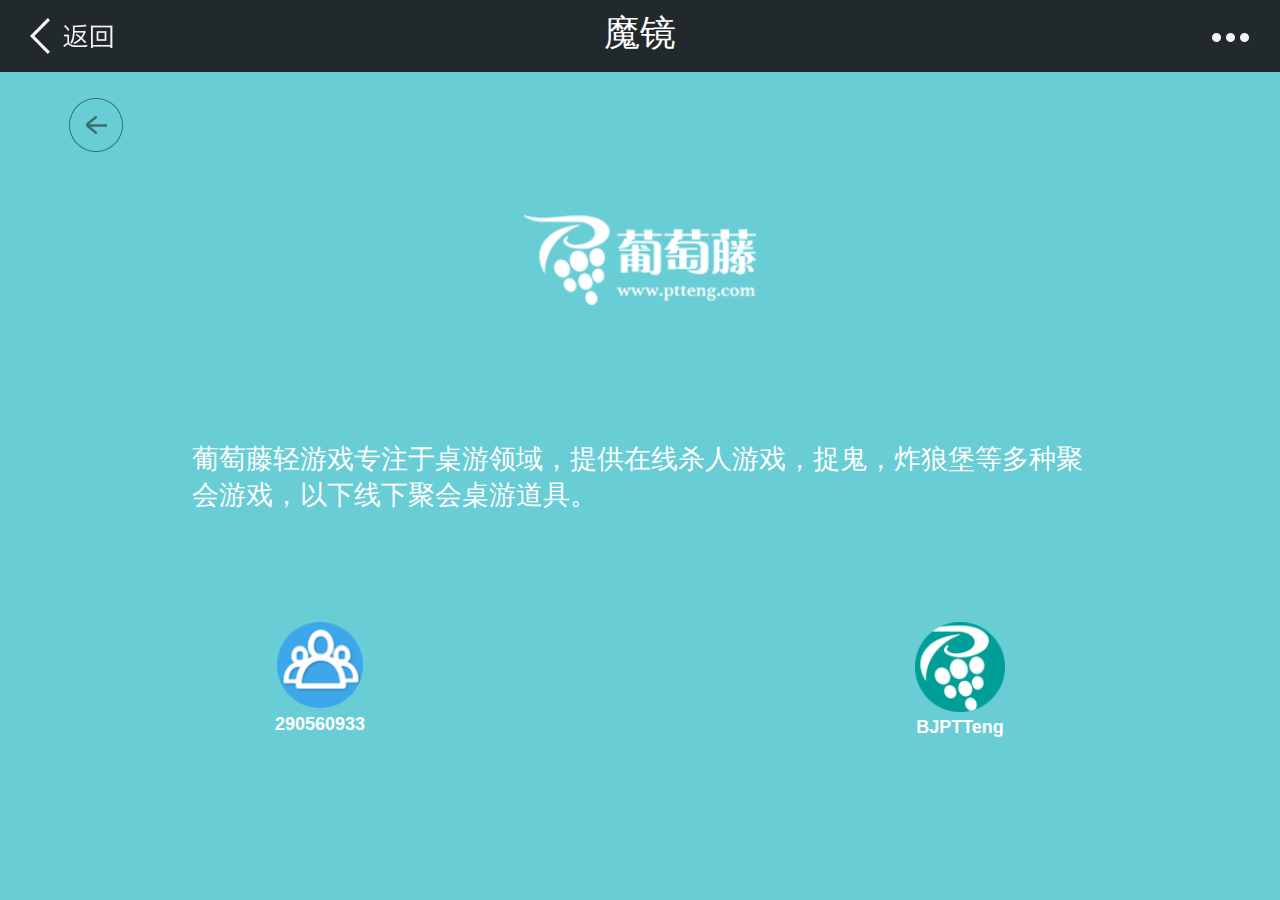
<file: task3/index.html>
<!DOCTYPE html>

<html lang="en-us">

	<head>
		<meta charset="UTF-8">
		<link rel="stylesheet" type="text/css" href="index.css">
	</head>

	<body>
		<div class="container">

			<div class="header">
				<div>
					<img class="title_left" src="02.png">
				</div>
				<div class="title"><p>魔镜</p></div>				
				<div>
					<img class="title_right" src="04.png">
				</div>
			</div>

			<div class="main">
				<div class="main_back"><img src="08.png"></div>
				<div class="img_ptt"><img src="12.png"></div>
				<div class="text_ptt"><p>葡萄藤轻游戏专注于桌游领域，提供在线杀人游戏，捉鬼，炸狼堡等多种聚会游戏，以下线下聚会桌游道具。</p></div>
				<div class="ico_choose">
					<div class="ico_1"><img src="16.png"><p>290560933</p></div>
					<div class="ico_2"><img src="19.png"><p>BJPTTeng</p></div>
				</div>
				<div class="empty"></div>
			</div>

		</div>
	</body>

</html>
</file>
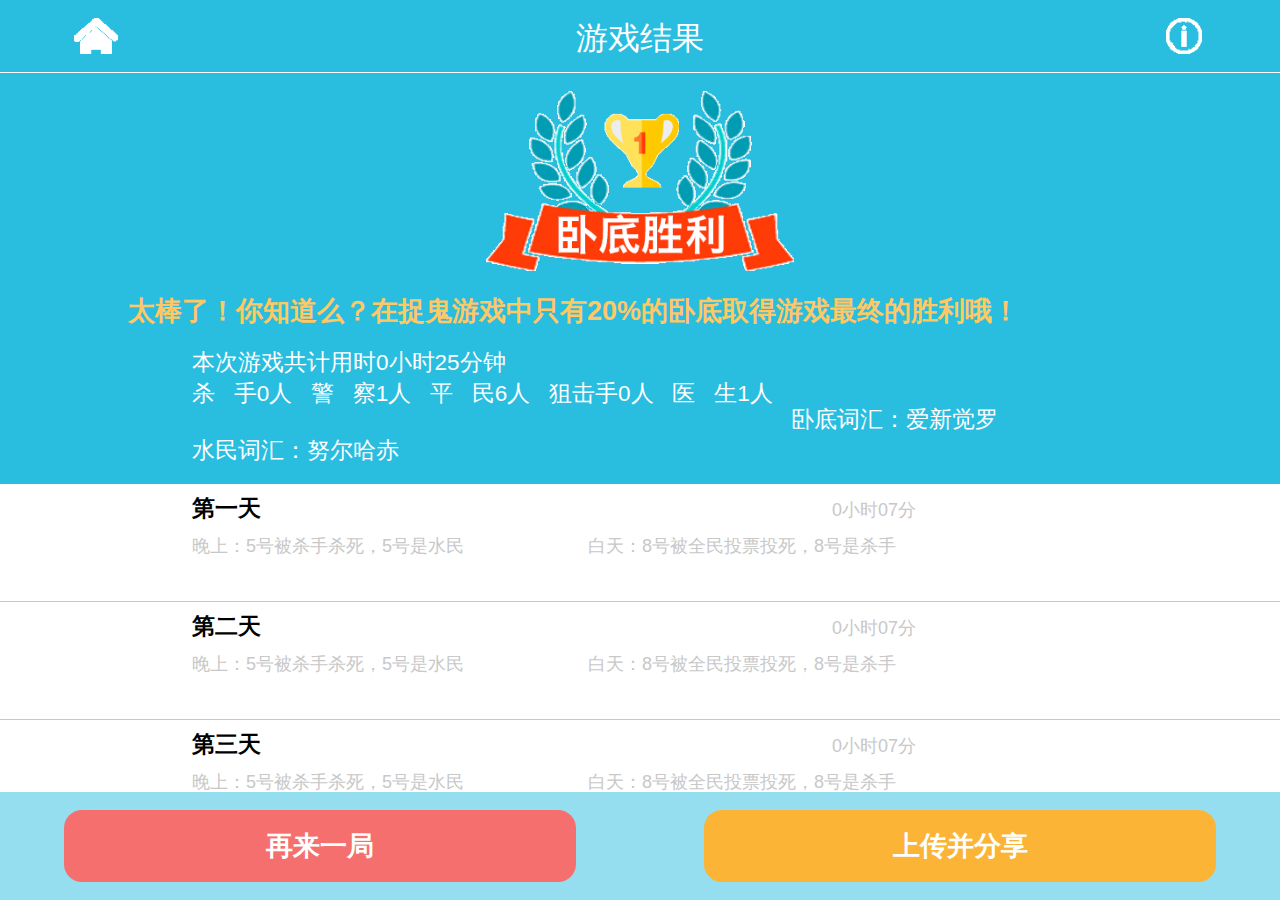
<file: task4/index.html>
<!DOCTYPE html>
<html lang="en">
<head>
	<meta charset="UTF-8">
	<title></title>
	<link rel="stylesheet" type="text/css" href="index.css">
	<meta name="viewport" content="width=device-width, initial-scale=1, maximum-scale=1">
</head>
<body>
	<div class="container">
		<div class="header">
			<div class="header_home"><img src="img/03.png"></div>
			<div class="header_text"><p>游戏结果</p></div>
			<div class="header_more"><img src="img/05.png"></div>
		</div>
		<div class="main">
			<div class="main_img"><img src="img/10.png"></div>
			<div class="main_text">
				<p>太棒了！你知道么？在捉鬼游戏中只有20%的卧底取得游戏最终的胜利哦！</p>
			</div>
			<div class="main_info">
				<p>本次游戏共计用时0小时25分钟</p>
				<div class="main_info_job">
					<div>杀&nbsp;&nbsp;&nbsp;手0人&nbsp;&nbsp;&nbsp;</div>     
					<div>警&nbsp;&nbsp;&nbsp;察1人&nbsp;&nbsp;&nbsp;</div>
					<div>平&nbsp;&nbsp;&nbsp;民6人&nbsp;&nbsp;&nbsp;</div>
					<div>狙击手0人&nbsp;&nbsp;&nbsp;</div> 
					<div>医&nbsp;&nbsp;&nbsp;生1人&nbsp;&nbsp;&nbsp;</div>
				</div>
				<div class="main_info_key">
					<div>卧底词汇：爱新觉罗<br>水民词汇：努尔哈赤</div>	
				</div>
			</div>
		</div>
		<div class="item">
			<div class="item_1">
				<p class="item_day">第一天</p>
				<p class="item_time">0小时07分</p>
				<div class="item_msg">
					<p>晚上：5号被杀手杀死，5号是水民</p>
					<p>白天：8号被全民投票投死，8号是杀手</p>
				</div>
			</div>
			<div class="item_2">
				<p class="item_day">第二天</p>
				<p class="item_time">0小时07分</p>
				<div class="item_msg">
					<p>晚上：5号被杀手杀死，5号是水民</p>
					<p>白天：8号被全民投票投死，8号是杀手</p>
				</div>
			</div>
			<div class="item_3">
				<p class="item_day">第三天</p>
				<p class="item_time">0小时07分</p>
				<div class="item_msg">
					<p>晚上：5号被杀手杀死，5号是水民</p>
					<p>白天：8号被全民投票投死，8号是杀手</p>
				</div>
			</div>
		</div>
	</div>
	<div class="footer">
		<div class="footer_button1"><p>再来一局</p></div>
		<div class="footer_button2"><p>上传并分享</p></div>
		<div></div>
	</div>
</body>
</html>
</file>
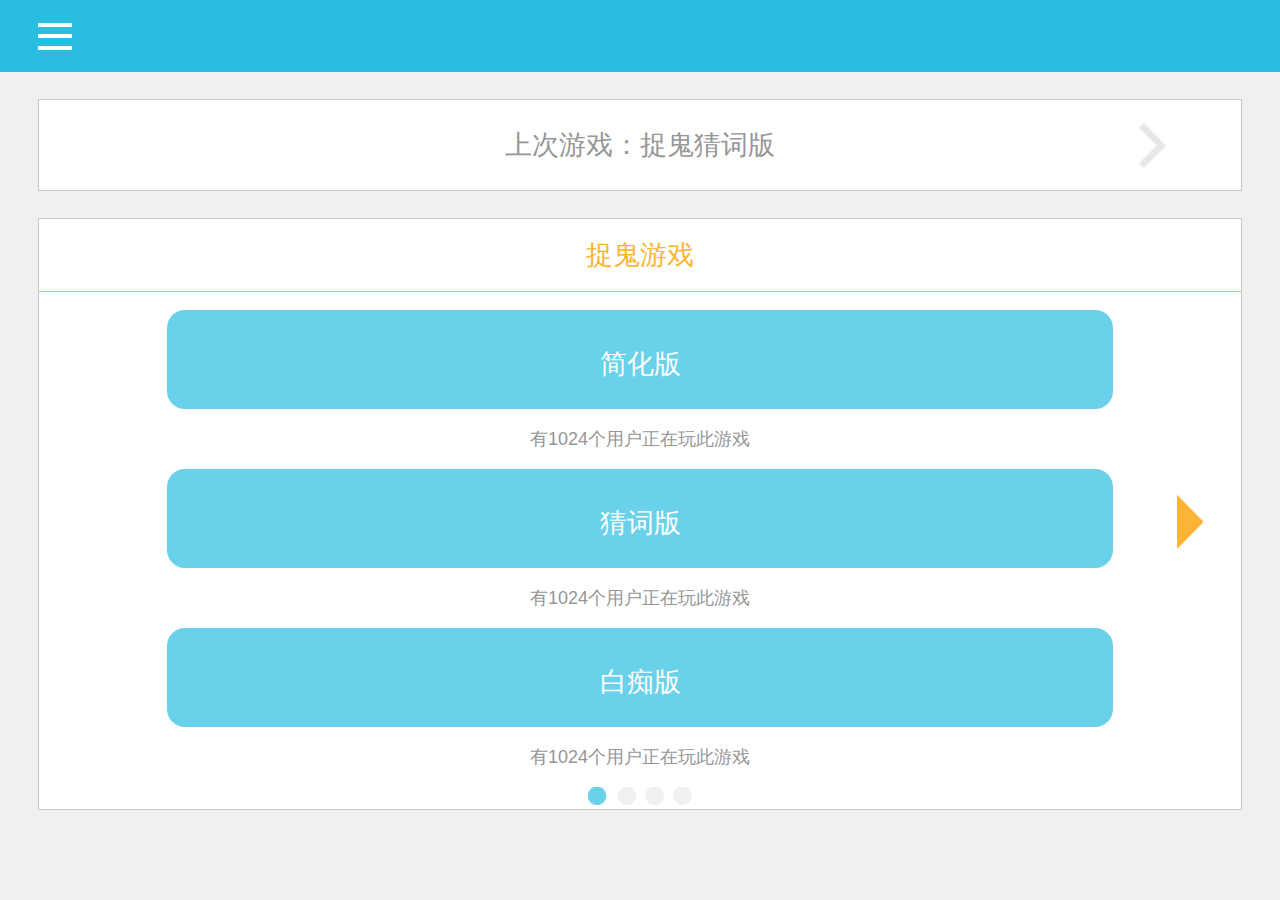
<file: task5/index.html>
<!DOCTYPE html>
<html lang="en">
<head>
    <meta charset="UTF-8">
    <meta name="viewport" content="width=device-width, initial-scale=1, maximum-scale=1">
    <link rel="stylesheet" href="index.css">
    <title></title>
</head>
<body>
    <div class="container">
        <div class="nav">
            <div class="nav_header"></div>
            <div class="nav_menu">
                <div class="nav_menu_item"><div><img src="img/menu_03.png"></div><div><p>公告</p></div><div><img src="img/menu_13.png"></div></div>
                <div class="nav_menu_item"><div><img src="img/menu_07.png"></div><div><p>设置</p></div><div><img src="img/menu_13.png"></div></div>
                <div class="nav_menu_item"><div><img src="img/menu_11.png"></div><div><p>帮助</p></div><div><img src="img/menu_13.png"></div></div>
                <div class="nav_menu_item"><div><img src="img/menu_18.png"></div><div><p>关于</p></div><div><img src="img/menu_13.png"></div></div>
            </div>
        </div>
        <input id="passer" type="checkbox">
        <div class="content">

            <div class="content_header"><label for="passer"><img src="img/header_03.png"></label></div>
            <div class="content_last">
                <p>上次游戏：捉鬼猜词版</p>
                <img src="img/content_07.png">
            </div>
            <div class="content_game">
                <p class="content_game_title">捉鬼游戏</p>
                <div class="content_game_ver"><div><p>简化版</p></div><p>有1024个用户正在玩此游戏</p></div>
                <div class="content_game_ver"><div><p>猜词版</p></div><p>有1024个用户正在玩此游戏</p></div>
                <div class="content_game_ver"><div><p>白痴版</p></div><p>有1024个用户正在玩此游戏</p></div>
                <div class="content_game_footer"><img src="img/content_14.png"></div>
                <div class="content_game_arrow"><img src="img/content_10.png"></div>
            </div>
        </div>
    </div>
</body>
</html>
</file>
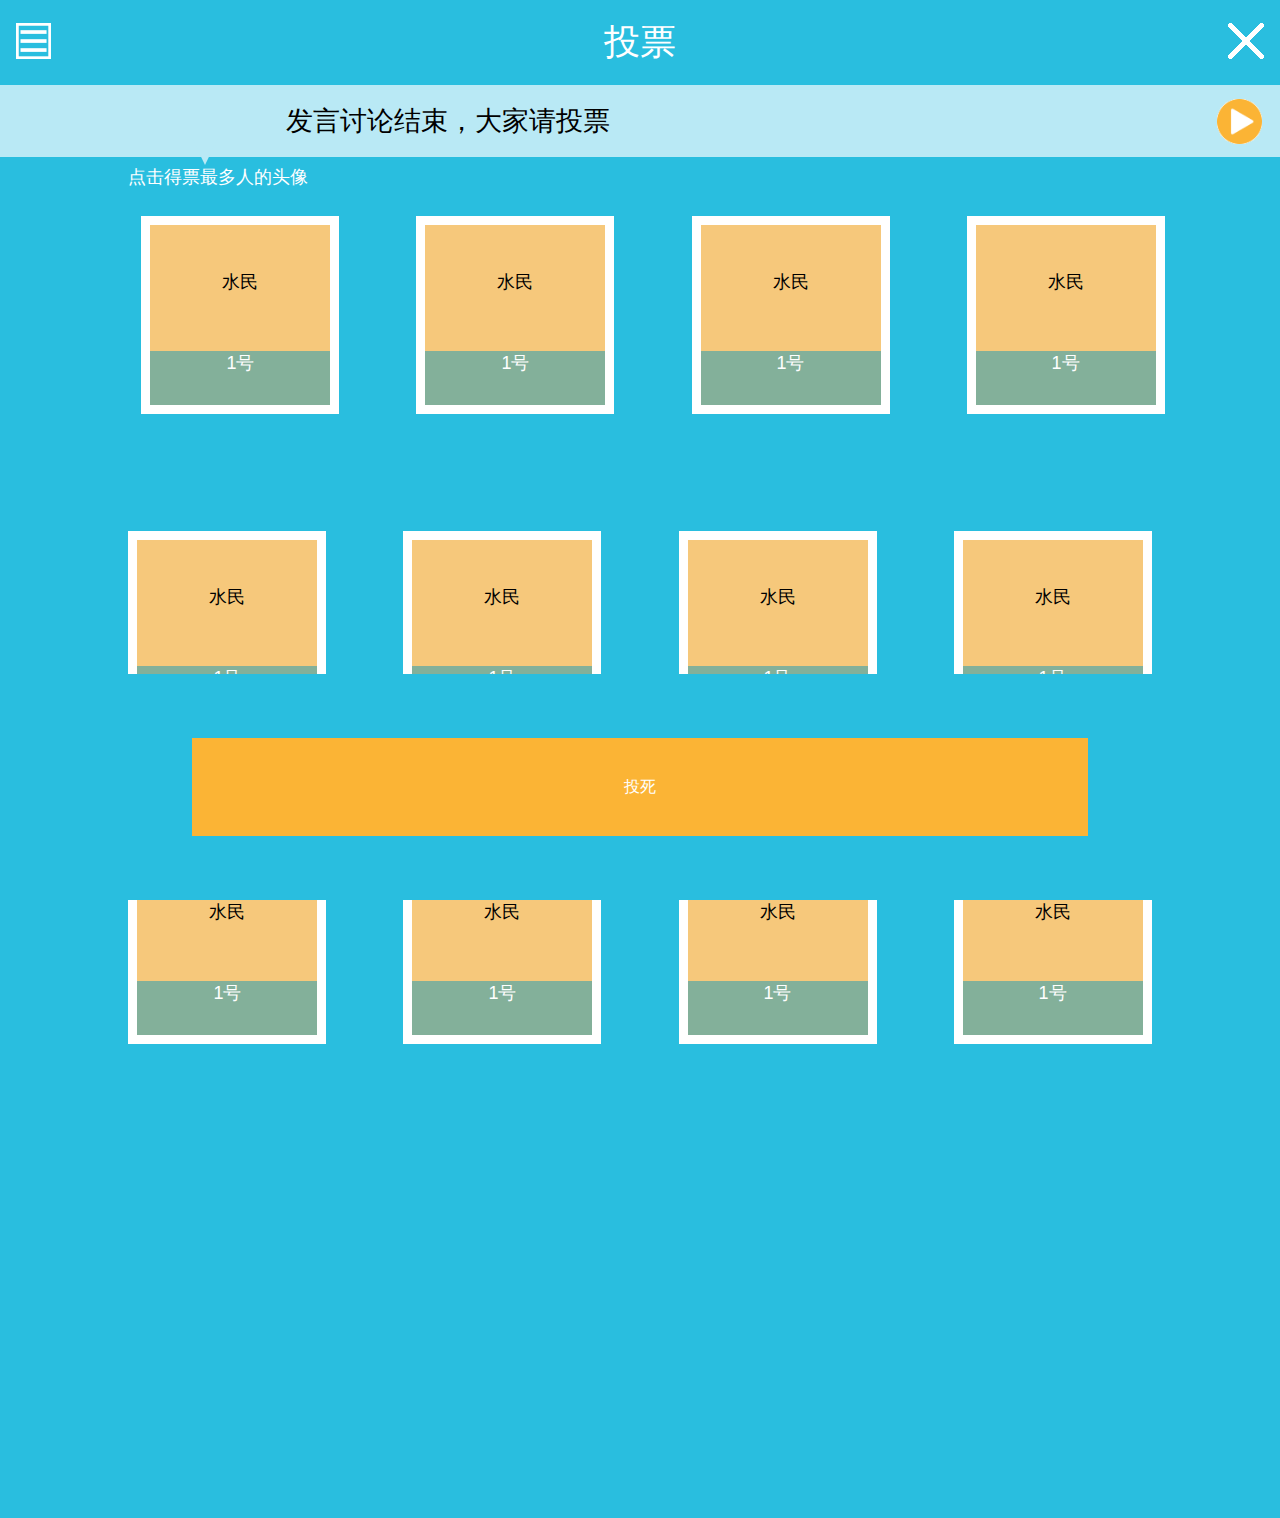
<file: task6/index.html>
<!DOCTYPE html>
<html lang="en">
<head>
    <meta charset="UTF-8">
    <meta name="viewport" content="width=device-width, initial-scale=1, maximum-scale=1">
    <link rel="stylesheet" href="index.css">
    <title></title>
</head>
<body class="body">
    <div class="header">
        <img class="header_menu" src="img/03.png">
        <img class="header_close" src="img/06.png">
        <p>投票</p>
    </div>
    <div class="main">
        <div class="main_radio">
            <audio id="music" src="music/BEST%201035%202015%20-%20第39位.mp3" preload="auto">你的浏览器不支持老子的播放器</audio>
            <img class="main_radio_play" src="img/11.png" alt="player" onclick="music.play()">
            <p  class="main_radio_text">发言讨论结束，大家请投票</p>
        </div>
        <div class="main_content">
            <div class="main_content_triangle"></div>
            <p class="main_content_text">点击得票最多人的头像</p>
            <div class="main_block">
                <div class="main_block_1">
                    <p>水民</p>
                </div>
                <div class="main_block_2">1号</div>
                <span class="police"></span>
                <span class="sniper"></span>
                <span class="doctor"></span>
                <span class="killer"></span>
            </div>
            <div class="main_block">
                <div class="main_block_1">
                    <p>水民</p>
                </div>
                <div class="main_block_2">1号</div>
                <span class="police"></span>
                <span class="sniper"></span>
                <span class="doctor"></span>
                <span class="killer"></span>
            </div>
            <div class="main_block">
                <div class="main_block_1">
                    <p>水民</p>
                </div>
                <div class="main_block_2">1号</div>
                <span class="police"></span>
                <span class="sniper"></span>
                <span class="doctor"></span>
                <span class="killer"></span>
            </div>
            <div class="main_block">
                <div class="main_block_1">
                    <p>水民</p>
                </div>
                <div class="main_block_2">1号</div>
                <span class="police"></span>
                <span class="sniper"></span>
                <span class="doctor"></span>
                <span class="killer"></span>
            </div>
            <div class="main_block">
                <div class="main_block_1">
                    <p>水民</p>
                </div>
                <div class="main_block_2">1号</div>
                <span class="police"></span>
                <span class="sniper"></span>
                <span class="doctor"></span>
                <span class="killer"></span>
            </div>
            <div class="main_block">
                <div class="main_block_1">
                    <p>水民</p>
                </div>
                <div class="main_block_2">1号</div>
                <span class="police"></span>
                <span class="sniper"></span>
                <span class="doctor"></span>
                <span class="killer"></span>
            </div>
            <div class="main_block">
                <div class="main_block_1">
                    <p>水民</p>
                </div>
                <div class="main_block_2">1号</div>
                <span class="police"></span>
                <span class="sniper"></span>
                <span class="doctor"></span>
                <span class="killer"></span>
            </div>
            <div class="main_block">
                <div class="main_block_1">
                    <p>水民</p>
                </div>
                <div class="main_block_2">1号</div>
                <span class="police"></span>
                <span class="sniper"></span>
                <span class="doctor"></span>
                <span class="killer"></span>
            </div>
            <div class="main_block">
                <div class="main_block_1">
                    <p>水民</p>
                </div>
                <div class="main_block_2">1号</div>
                <span class="police"></span>
                <span class="sniper"></span>
                <span class="doctor"></span>
                <span class="killer"></span>
            </div>
            <div class="main_block">
                <div class="main_block_1">
                    <p>水民</p>
                </div>
                <div class="main_block_2">1号</div>
                <span class="police"></span>
                <span class="sniper"></span>
                <span class="doctor"></span>
                <span class="killer"></span>
            </div>
            <div class="main_block">
                <div class="main_block_1">
                    <p>水民</p>
                </div>
                <div class="main_block_2">1号</div>
                <span class="police"></span>
                <span class="sniper"></span>
                <span class="doctor"></span>
                <span class="killer"></span>
            </div>
            <div class="main_block">
                <div class="main_block_1">
                    <p>水民</p>
                </div>
                <div class="main_block_2">1号</div>
                <span class="police"></span>
                <span class="sniper"></span>
                <span class="doctor"></span>
                <span class="killer"></span>
            </div>


        </div>
        <div class="main_empty"></div>
    </div>
    <div class="footer">
        <div class="footer_button">
            <p>投死</p>
        </div>
    </div>
    <script>
        var music = document.getElementById("music")
    </script>
</body>
</html>
</file>
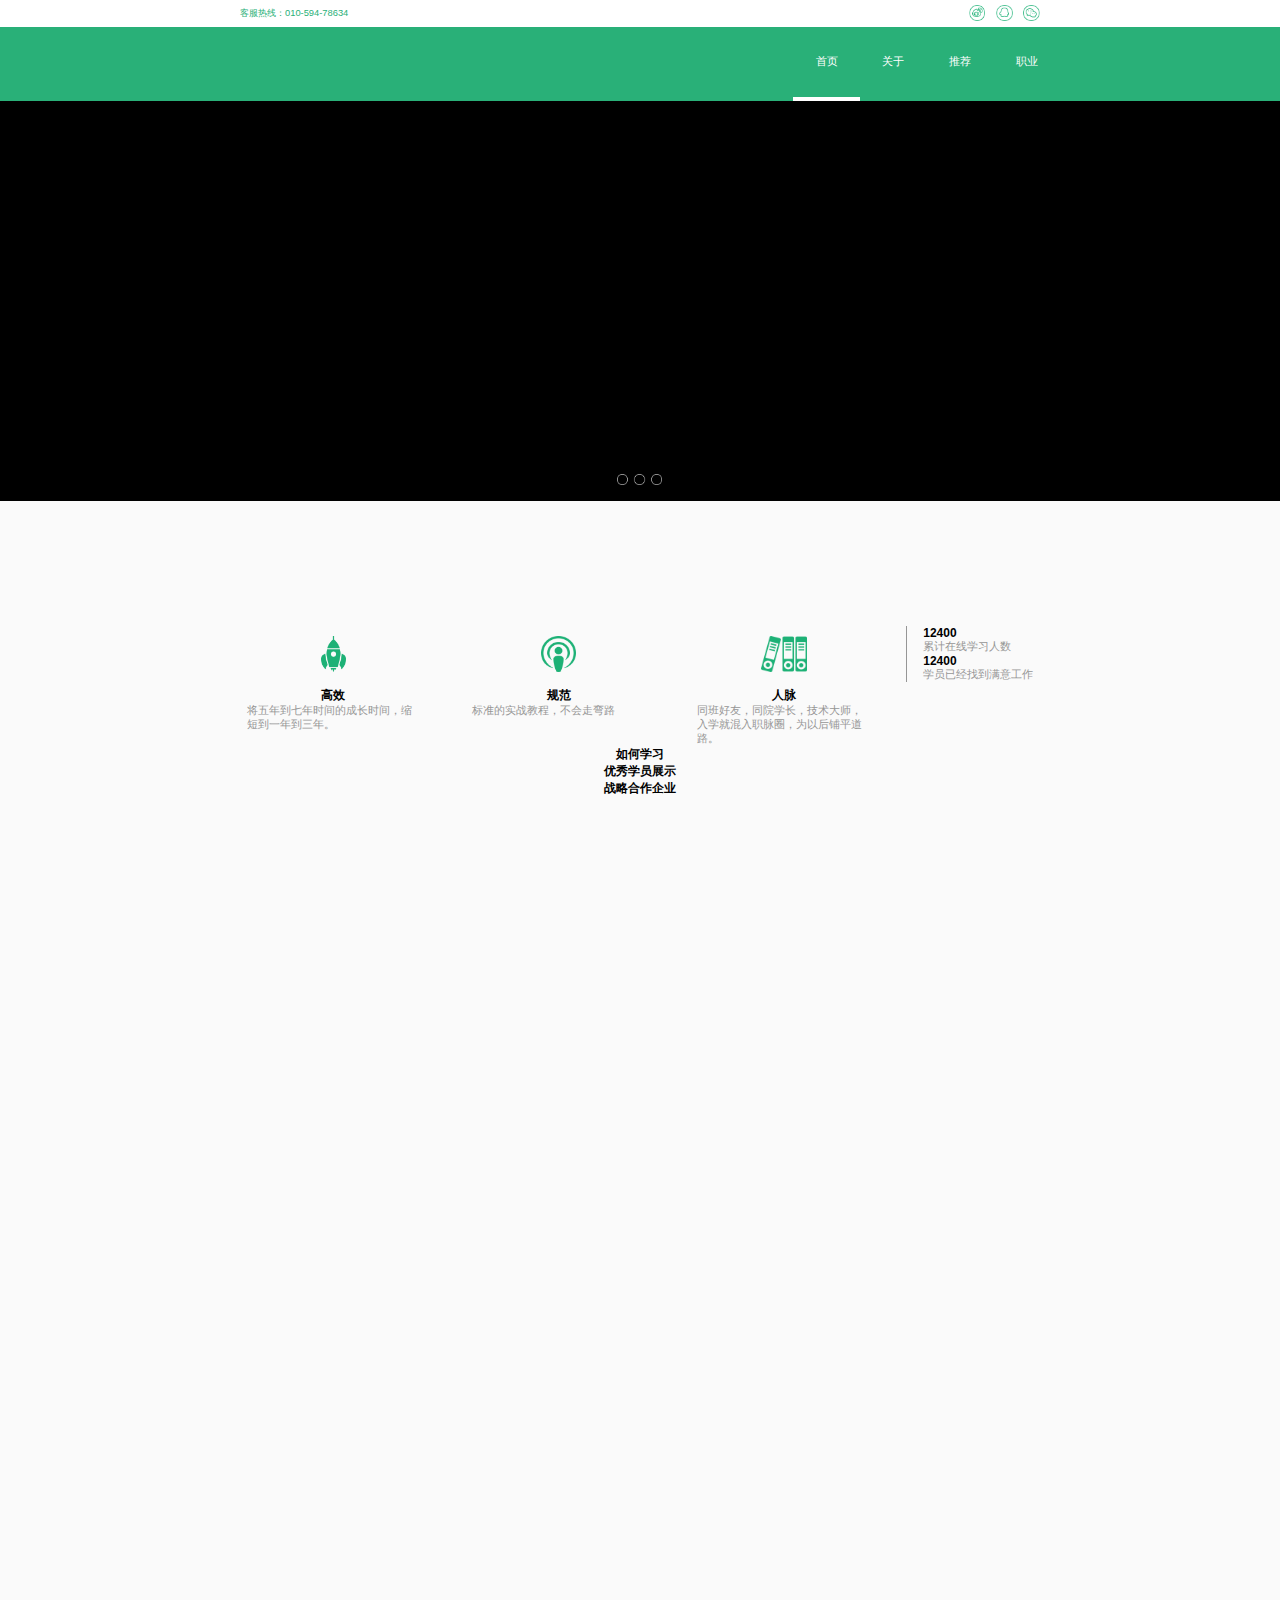
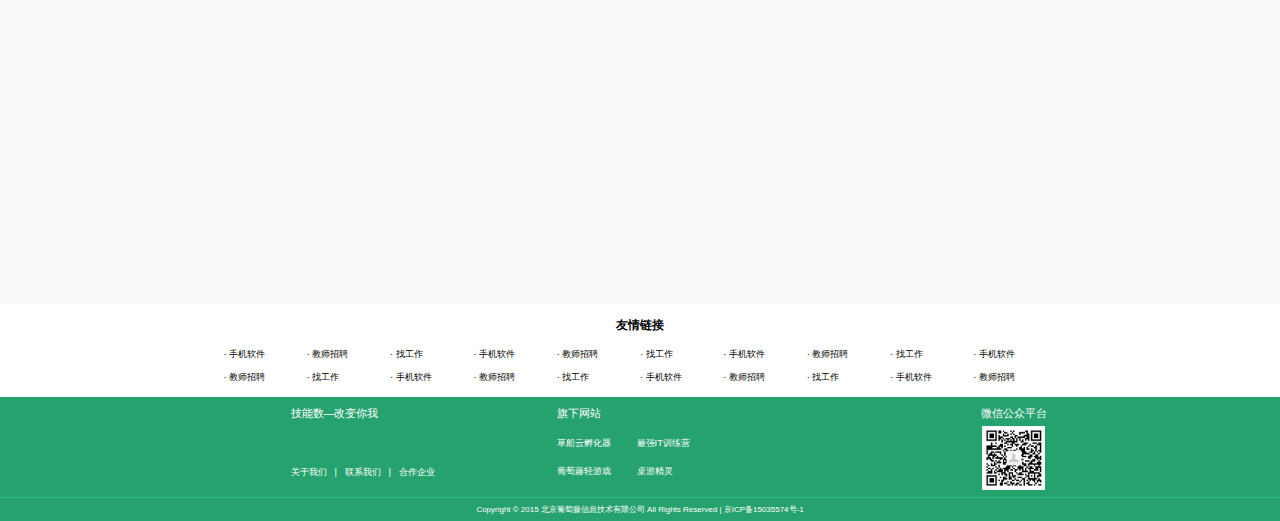
<file: task7/index.html>
<!DOCTYPE html>
<html lang="en">
<head>
    <meta charset="UTF-8">
    <meta name="viewport" content="width=device-width, initial-scale=1, maximum-scale=1">
    <link href="index.css" rel="stylesheet">
    <title></title>
</head>
<body>
    <div class="container">
        <div class="header">
            <div class="header_line">
                <img src="img/task7_03.png">
                <img src="img/task7_05.png">
                <img src="img/task7_07.png">
                <p>客服热线：010-594-78634</p>
            </div>
            <div class="header_nav">
                <div class="header_nav_tag">职业</div>
                <div class="header_nav_tag">推荐</div>
                <div class="header_nav_tag">关于</div>
                <div class="header_nav_now">首页</div>
            </div>
        </div>
        <div class="banner">
            <img src="img/task7_13.png">
            <img class="banner_middle" src="img/task7_21.png">
            <img src="img/task7_16.png">
        </div>
        <div class="content">
            <div class="content_introduce">
                <div class="content_introduce_rocket">
                    <img src="img/task7_25.png">
                    <h1>高效</h1>
                    <p>将五年到七年时间的成长时间，缩短到一年到三年。</p>
                </div>
                <div class="content_introduce_books">
                    <img src="img/task7_28.png">
                    <h1>规范</h1>
                    <p>标准的实战教程，不会走弯路</p>
                </div>
                <div class="content_introduce_people">
                    <img src="img/task7_31.png">
                    <h1>人脉</h1>
                    <p>同班好友，同院学长，技术大师，入学就混入职脉圈，为以后铺平道路。</p>
                </div>
                <div class="content_introduce_intro">
                    <h1>12400</h1>
                    <p>累计在线学习人数</p>
                    <h1>12400</h1>
                    <p>学员已经找到满意工作</p>
                </div>
            </div>
            <div class="content_learn">
                <h1>如何学习</h1>
                <div class="content_learn_block"></div>
            </div>
            <div class="content_classmate">
                <h1>优秀学员展示</h1>
                <div class="content_classmate_block"></div>
            </div>
            <div class="content_workmate">
                <h1>战略合作企业</h1>
            </div>
        </div>
        <div class="friend">
            <h1>友情链接</h1>
            <a>· 手机软件</a>
            <a>· 教师招聘</a>
            <a>· 找工作</a>
            <a>· 手机软件</a>
            <a>· 教师招聘</a>
            <a>· 找工作</a>
            <a>· 手机软件</a>
            <a>· 教师招聘</a>
            <a>· 找工作</a>
            <a>· 手机软件</a>
            <a>· 教师招聘</a>
            <a>· 找工作</a>
            <a>· 手机软件</a>
            <a>· 教师招聘</a>
            <a>· 找工作</a>
            <a>· 手机软件</a>
            <a>· 教师招聘</a>
            <a>· 找工作</a>
            <a>· 手机软件</a>
            <a>· 教师招聘</a>
        </div>
        <div class="footer">
            <div class="footer_links">
                <div class="footer_links_1">
                    <h2>技能数—改变你我</h2>
                    <p>
                        <a>关于我们</a>
                        &nbsp;&nbsp;|&nbsp;&nbsp;
                        <a>联系我们</a>
                        &nbsp;&nbsp;|&nbsp;&nbsp;
                        <a>合作企业</a>
                    </p>
                </div>
                <div class="footer_links_2">
                    <h2>旗下网站</h2>
                    <p>
                        <a>草船云孵化器</a>
                        &nbsp;&nbsp;&nbsp;&nbsp;&nbsp;&nbsp;&nbsp;&nbsp;
                        <a>最强IT训练营</a>
                    </p>
                    <p>
                        <a>葡萄藤轻游戏</a>
                        &nbsp;&nbsp;&nbsp;&nbsp;&nbsp;&nbsp;&nbsp;&nbsp;
                        <a>桌游精灵</a>
                    </p>
                </div>
                <div class="footer_links_3">
                    <h2>微信公众平台</h2>
                    <img id="wechat_bar" src="img/task7_85.png">
                </div>
            </div>
            <div class="footer_last">
                <p>Copyright © 2015 北京葡萄藤信息技术有限公司 All Rights Reserved | 京ICP备15035574号-1</p>
            </div>
        </div>
    </div>
</body>
</html>
</file>
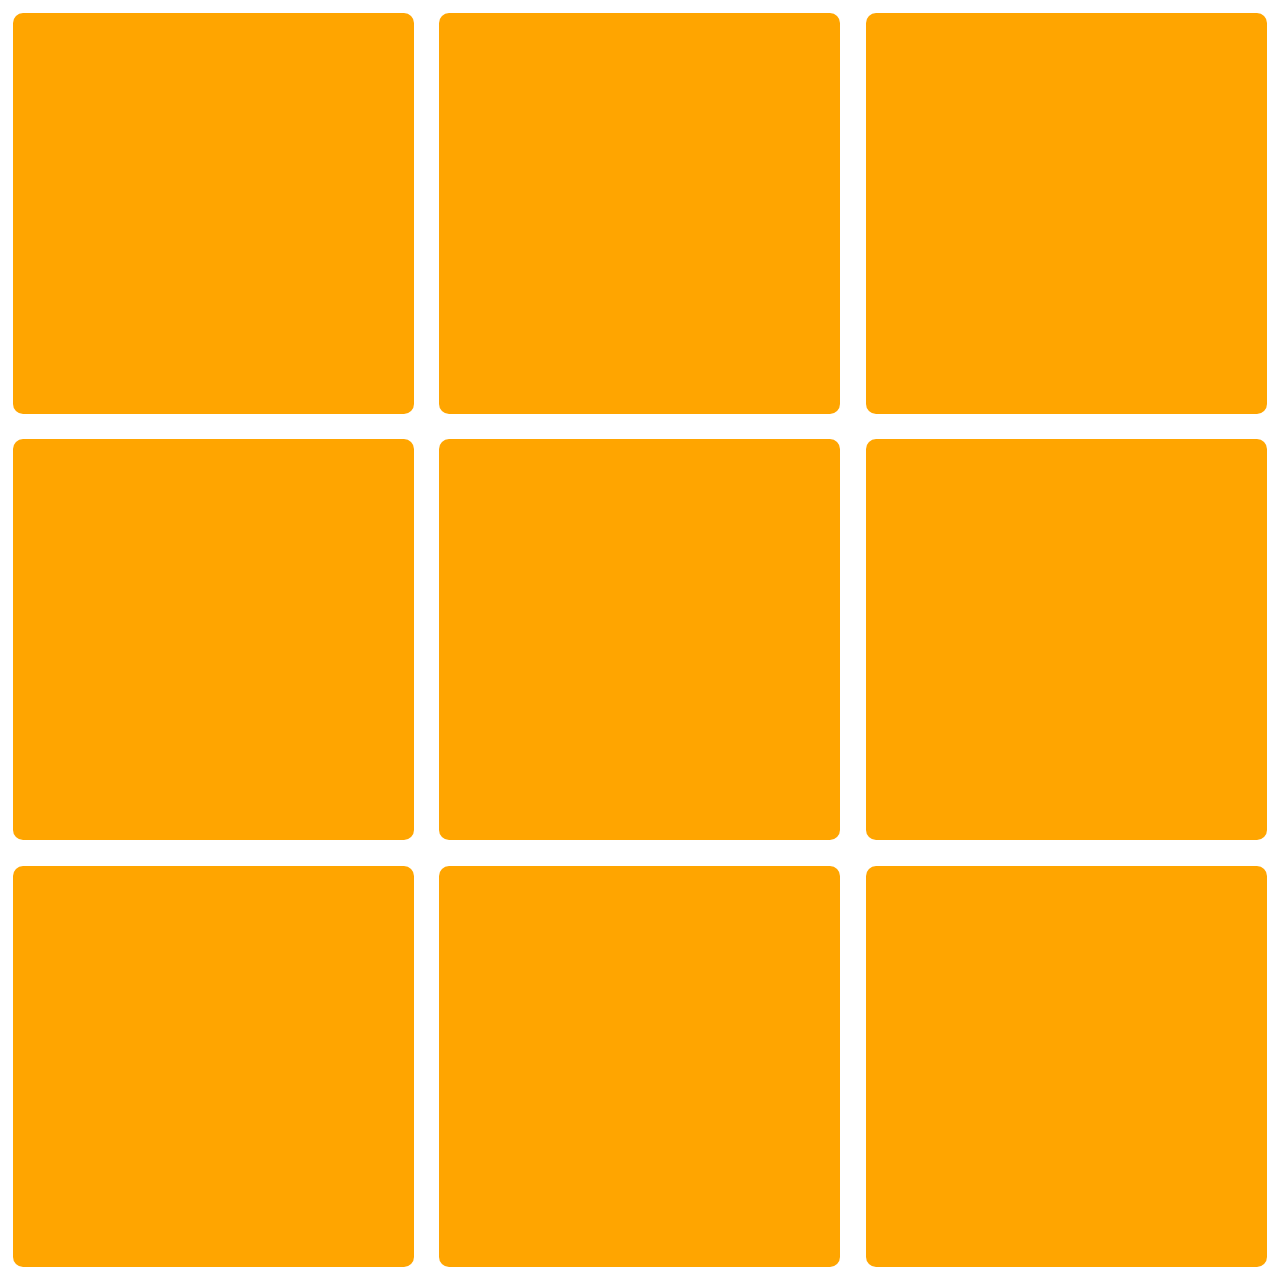
<file: task1/box.html>
<!DOCTYPE html>

<html lang="en-us">
	<head>
		<meta charset="UTF-8">
		<meta name="viewport" content="width=device-width, initial-scale=1, maximum-scale=1">
		<link rel="stylesheet" type="text/css" href="box.css">
	</head>
	<body>
		<div class="bigbox">
			<div class="smlbox"></div>
			<div class="smlbox"></div>
			<div class="smlbox"></div>
			<div class="smlbox"></div>
			<div class="smlbox"></div>
			<div class="smlbox"></div>
			<div class="smlbox"></div>
			<div class="smlbox"></div>
			<div class="smlbox"></div>
		</div>
	</body>
</html>
</file>
<file: task3/index.css>
*{
	border: 0;
	margin: 0;
	padding: 0;
	text-decoration: none;
	font-family: 'Microsoft Yahei',sans-serif;
}

img{
	max-width: 100%;
}

.container{
	text-align: center;
}

.header{
	background: rgb(34,41,44);
	width: 100%;
	height: 8vh;
	color: white;
	position: relative;
}

.main{
	background: rgb(104,205,213);
	color: white;
	height: 92vh;
	text-align: center;
}

.title_left{
	height: 50%;	
	position: absolute;
	left: 1%;
	top: 25%;
}

.title{
	height: 50%;	
	margin: 0;
	padding: 0;
	font-size: 4vh;
	padding-top: 1vh;
}

.title_right{
	height: 50%;	
	position: absolute;
	right: 1%;
	top: 25%;
}

.main_back{
	height: 10vh;
	padding-top: 2vmax;
	padding-right: 85vw;
}

.main_back img{
	width: 6vh;
}

.img_ptt{
	padding-top: 3vh;
	padding-bottom: 3vh;
	width: 100vw;
	height: 15vh;
}

.img_ptt img {
	height: 10vh;
	width: auto;
}
.text_ptt{
	padding: 5% 15%;
	font-size: 3vh;
}

.text_ptt p{
	text-align: left;
}

.ico_choose {
	font-weight: 900;
	padding-top: 5vh;
	width: 100vw;
	text-align: center;
}

.ico_1{
	float: left;
	width: 50vw;
	font-size: 2vh;
}

.ico_2{
	float: left;
	width: 50vw;
	font-size: 2vh;
}

.ico_1 img{
	width: 10vh;
}

.ico_2 img{
	width: 10vh;
}
</file>
<file: task4/index.css>
* {
	padding: 0;
	border: 0;
	margin: 0;
	font-family: 'Microsoft Yahei', sans-serif;
}

.container {}

/* header */
.header {
	width: 100vw;
	height: 6vh;
	margin-bottom: 1px;
	background: rgb(41, 189, 224);
	font-size: 3.5vh;
	font-weight: 400;
	text-align: center;
	color: white;
	padding-top: 2vh;
}

.header img {
	height: 4vh;
}

.header_home {
	width: 15vw;
	float: left;
}

.header_text {
	width: 70vw;
	float: left;
}

.header_more {
	width: 15vw;
	float: left;
}



/* main */
.main {
	padding-top: 2vh;
	padding-bottom: 2vh;
	width: 100vw;
	background: rgb(41, 189, 224);
	text-align: center;
	color: white;
}

.main_img {
	
}

.main_img img {
	height: 20vh;
}

.main_text {
	padding: 2vh 10vmax;
	color: rgb(255, 200, 101);
	font-size: 3vh;
	font-weight: 900;
	text-align: left;
}

.main_info {
	font-size: 2.5vh;
	text-align: left;
	padding: 0 15vw ;

}

.main_info_job {
    width: 70vw;
}

.main_info_job div {
	float: left;
}

.main_info_key {
}

/* item */
.item {
	color: black;
	background: rgb(200, 200, 200);
	font-size: 2.5vh;
}

.item_1,
.item_2,
.item_3 {
	padding: 1vh 15vw 2vh;
	margin-bottom: 1px;
	background: white;
	height: 10vh;
}

.item_day {	
	font-weight: 900;
	float: left;
	width: 50vw;
}

.item_time {
	color: rgb(200,200,200);
	padding-top: .5vh;
	height: 4vh;
	font-size: 2vh;
}

.item_msg {
	font-size: 2vh;
	color: rgb(200,200,200);
    float: left;
    width: 70vw;
}

.item_msg p {
    float: left;
    width: 44vh;
}

/* footer */
.footer {
	position: absolute;
	bottom: 0;
	width: 100vw;
	height: 12vh;
	background: rgba(41, 189, 224, .5);
	color: white;
	font-size: 3vh;
	font-weight: 900;
	text-align: center;
}

.footer_button1 {
	float: left;
	width: 40vw;
	height: 8vh;
	border-radius: 2vh;
	margin: 2vh 5vw;
	background: rgb(246, 111, 111);
}

.footer_button2 {
	float: left;
	width: 40vw;
	height: 8vh;
	border-radius: 2vh;
	margin: 2vh 5vw;
	background: rgb(251, 180, 53);
}

.footer_button1 p,
.footer_button2 p {
	margin-top: 2vh; 
}
</file>
<file: task5/index.css>
* {
    margin: 0;
    border: 0;
    padding: 0;
    font-family: 'Microsoft Yahei', sans-serif;
}

.container {
    overflow: hidden;
}

/* click */
#passer {
    display: none;
}

#passer:checked ~ .content {
    transition: 1s;
    -webkit-transition: 1s;
    -moz-transition: 1s;
    transform: translateX(80vw) translateY(7.7vh);
    -webkit-transform: translateX(80vw) translateY(7.7vh);
    -moz-transform: translateX(80vw) translateY(7.7vh);
    box-shadow: 2px 7px 20px rgb(150,150,150);
}

/* nav */
.nav {
    position: absolute;
    width: 100vw;
    z-index: -1;
}

.nav_header {
    height: 8vh;
    background: rgb(41, 189, 224);
}

.nav_menu {
}

.nav_menu_item {
    border-bottom: solid 1px rgb(200,200,200);
    padding: 2vh;
    width: 100vw;
}

.nav_menu_item div {
    display: inline-block;
    vertical-align: middle;
}

.nav_menu_item p {
    margin-left: 5vw;
    margin-right: 45vw;
    height: 5vh;
    font-size: 3vh;
    font-weight: 400;
    color: rgb(105,209,233);
}

.nav_menu_item img {
    height: 5vh;
}
/* content */
.content {
    height: 100vh;
    width: 100vw;
    background: rgb(240,240,240);

    transition: 1s;
    -webkit-transition:1s;
    -moz-transition:1s;
}

.content_header {
    height: 8vh;
    background: rgb(41,189,224);
}

.content_header img {
    margin-top: 2.5vh;
    margin-left: 3vw;
    height: 3vh;
}

.content_last {
    border: 1px solid rgb(200,200,200);
    margin: 3vh 3vw 0;
    background: white;
    height: 10vh;

    text-align: center;
    color: rgb(150,150,150);
    font-size: 3vh;
    font-weight: 400;
}

.content_last p {
    padding-top: 3vh
}

.content_last img {
    height: 5vh;
    position: relative;
    left: 40vw;
    top: -4.5vh;
}

.content_game {
    border: 1px solid rgb(200,200,200);
    margin: 3vh 3vw 0;
    background: white;
}

.content_game_title {
    border-bottom:solid 1px rgb(251,180,53);
    padding: 2vh;

    text-align: center;
    color: rgb(251,180,53);
    font-size: 3vh;
    font-weight: 400;
}

.content_game_ver {
    text-align: center;
    margin: 2vh 10vw 0;
    color: rgb(150,150,150);
    font-size: 2vh;
}

.content_game_ver div {
    border-radius: 2vmin;
    margin-bottom: 2vh;
    height: 11vh;
    background: rgb(105,209,233);
}

.content_game_ver div p {
    padding-top: 4vh;
    font-size: 3vh;
    color: white;
}

.content_game_ver {}

.content_game_footer {
    margin-top: 2vh;
    text-align: center;
}

.content_game_footer  img {
    height: 2vh;
}

.content_game_arrow {
    position: absolute;
    top: 55%;
    right: 6%;
}

.content_game_arrow img {
    height: 6vh;
}
</file>
<file: task6/index.css>
* {
    border: 0;
    margin: 0;
    padding: 0;
    font-family: 'Microsoft Yahei', sans-serif;
    text-align: center;
}

.body {
    width: 100%;
    text-align: center;
    margin: 0 auto;
}

.header {
    width: 100%;
    background: rgb(41,190,223);
    color: white;
    font-weight: 500;

    font-size: 4vh;
    padding: 2vmin 0;
}

.header_menu {
    padding-top: .5vh;
    padding-left: 1rem;
    height: 4vh;
    float: left;
}

.header_close {
    padding-top: .5vh;
    padding-right: 1rem;
    height: 4vh;
    float: right;
}

.main {
    width: 100%;
    background: rgb(41,190,223);
    color: white;
    font-weight: 400;
}

.main_radio {
    background: rgb(185,233,245);
    color: black;
    font-weight: 400;

    font-size: 3vh;
}

.main_radio_text {
    padding: 2vh 30vw 2vh 0;
}

.main_radio_play {
    margin: 1.5vh 2vh;
    height: 5vh;
    float: right;
}

.main_content {
    padding-top: 0.5rem;
    font-size: 2vh;
}

.main_content_triangle {
    position: relative;
    bottom: 3vmin;
    left: 15vw;
    float: left;
    border-right: 1.5vmin solid transparent;
    border-left: 1.5vmin solid transparent;
    border-top: 3vmin solid rgb(185,233,245);
}

.main_content_text {
    padding-left: 10vw;
    text-align: left;
}

.main_block {
    background: white;

    margin:  3vmin 4vmin 10vmin;
    padding: 1vmin;
    display: inline-block;
    width: 20vmin;
    height: 20vmin;
}

.main_block_1 {
    background: rgb(246,200,123);
    color: black;
    height: 14vmin;
}

.main_block_1 p {
    padding-top: 5vmin;
}

.main_block_2 {
    z-index: 1;
    background: rgb(131,176,154);
    height: 6vmin;
    font-size: 2vh;
}

.main_block span{
    z-index: 0;
    position: relative;
    top: -1vmin;
    display: inline-block;
    width: 3.75vmin;
    padding: 2vmin 0;

    margin-left: 1px;

    background:  url("img/sprite.png") no-repeat white;
    background-size: 400%;
    opacity: 0;
}

.main_block div:hover ~ span {
    opacity: 1;
    transition: .2s;
    -webkit-transition: .2s;
    transform: translateY(5vmin);
    -webkit-transform: translateY(5vmin);
}

.main_block .police {
    background-position: 0 50%;
}
.main_block .sniper {
    background-position: 33.33% 50%;
}

.main_block .doctor {
    background-position: 99.99% 50%;
}

.main_block .killer {
    background-position: 66.66% 50%;
}


.main_empty {
    height: 30vw;
}

.footer {
    width: 100%;
    position: fixed;
    bottom: 0;
    background: rgb(41,190,223);
    color: white;
    font-weight: 400;
    text-align: center;
}

.footer_button {
    background: rgb(251,180,53);
    margin: 5vw 15vw;
    padding: 3vw;
    text-align: center;
}
</file>
<file: task7/index.css>
* {
    padding: 0;
    border: 0;
    margin: 0;
    font-family: 'Microsoft Yahei', sans-serif;
    vertical-align: middle;
    text-align: center;
}
html {
    font-size: 5.2083vw;
}
h1 {font-size: 0.18rem;}
h2 {font-size: 0.16rem;}
h3 {font-size: 0.14rem;}

.container {
    display: block;
    margin: 0 auto;
    width: 100vw;
}
.header {
}

/*height: 40px;*/
.header_line {
    padding-left: 18.750vw;
    padding-right: 18.750vw;
    height: 2.083vw;
    background: white;
}
.header_line img {
    padding-top: 0.3646vw;
    padding-left: 0.8333vw;
    float: right;
    height: 1.25vw;
    cursor: pointer;
}
.header_line p {
    padding-top: 0.521vw;
    font-size: 0.14rem;
    color: #29b078;
    text-align: left;
}
/*height: 100px;*/
.header_nav {
    overflow: hidden;
    padding-right: 17.1875vw;
    background: #29b078;
    text-align: right;
}


.header_nav div {
    padding: 2.1875vw 0;
    width: 5.2083vw;
    display: inline;
    float: right;
    color: white;
    font-weight: 500;
    font-size: 0.16rem;
    cursor: pointer;
}

.header_nav_now {
    border-bottom: solid 4px white;
}

.header_nav_tag:hover {
    border-bottom: solid 4px white;
}


/*height: 600px;*/
.banner {
    clear: both;
    height: 31.25vw;
    background: black;
}

.banner_middle {
    padding-top: 29.1667vw;
    width: 3.490vw;
}

.content {
    height: 101.042vw;
    padding-top: 8.5938vw; /* 165px */
    background: #fafafa;
}

.content_introduce {

}


.content_introduce div img {
    position: relative;
    top: 0;
    height: 2.8646vw;
}

.content_introduce div p {
    color: rgb(150,150,150);
    text-align: left;
    font-size: 0.16rem;
}

.content_introduce_rocket,
.content_introduce_books,
.content_introduce_people {
    padding: 0 1.3021vw;
    vertical-align: top;
    width: 13.5417vw;/* 260px */
    display: inline-block;
}

.content_introduce_intro {
    display: inline-block;
    padding: 0 1.3021vw;
    border-left: solid 1px rgb(150,150,150);
}
.content_introduce_intro h1 {
    color: ;
    text-align: left;
}

.content_learn {
    padding-top: ;
}
.content_classmate {}
.content_workmate {}

/*height: 135px;*/
.friend {
    font-size: 0;
    padding: 1.042vw 16vw 0.3vw;
    background: white;
}
.friend a {
    margin: 0;
    display: inline-block;
    width: 6.510vw;
    font-size: 0.14rem;
    vertical-align: top;
    text-align: left;
    margin-bottom: 0.781vw;
}

.friend h1 {
    margin-bottom: 1.042vw;
}
/*height: 200px;*/
.footer {
    background: #26a26f;
}
.footer_links {
    padding-top: 0.782vw;
    padding-right: 18.23vw;
}
.footer_links div {

    display: inline-block;
    vertical-align: top;
}
.footer_links h2 {
    text-align: left;
    color: white;
    font-weight: 400;
}
.footer_links p {
    text-align: left;
    color: white;
    font-size: 0.14rem;
}
.footer_links a {
    cursor: pointer;
}
.footer_links a:hover {
    border-bottom: solid 1px white;
}
.footer_links_1 {
    margin-right: 8.073vw;
}
.footer_links_1 p {
    margin-top: 3.5vw;
}
.footer_links_2 p {
    margin-top: 1.2vw;
}
.footer_links_3 {
    float: right;
}
#wechat_bar {
    margin-top: 5px;
    vertical-align: top;
    width: 4.948vw;
}

/*height: 30px;*/
.footer_last {
    clear: both;
    padding: 0.46875vw 0;/* 9px */
    border-top: solid 1px #32c086;
}
.footer_last p {
    font-size: 0.12rem;
    color: white;
}
</file>
<file: task1/box.css>
*{
	margin: 0 auto;
	padding: 0;
}

.center{
	text-align: center;
}

.bigbox{		
	width: 100vw;
	height: 100vw;
	/*background: red;*/
}

.smlbox{
	border-radius: 10px;
	background: orange;
	width: 29.33%;
	height: 29.33%;
	margin: 1%;
	padding: 1%;
	float: left;
}
</file>
